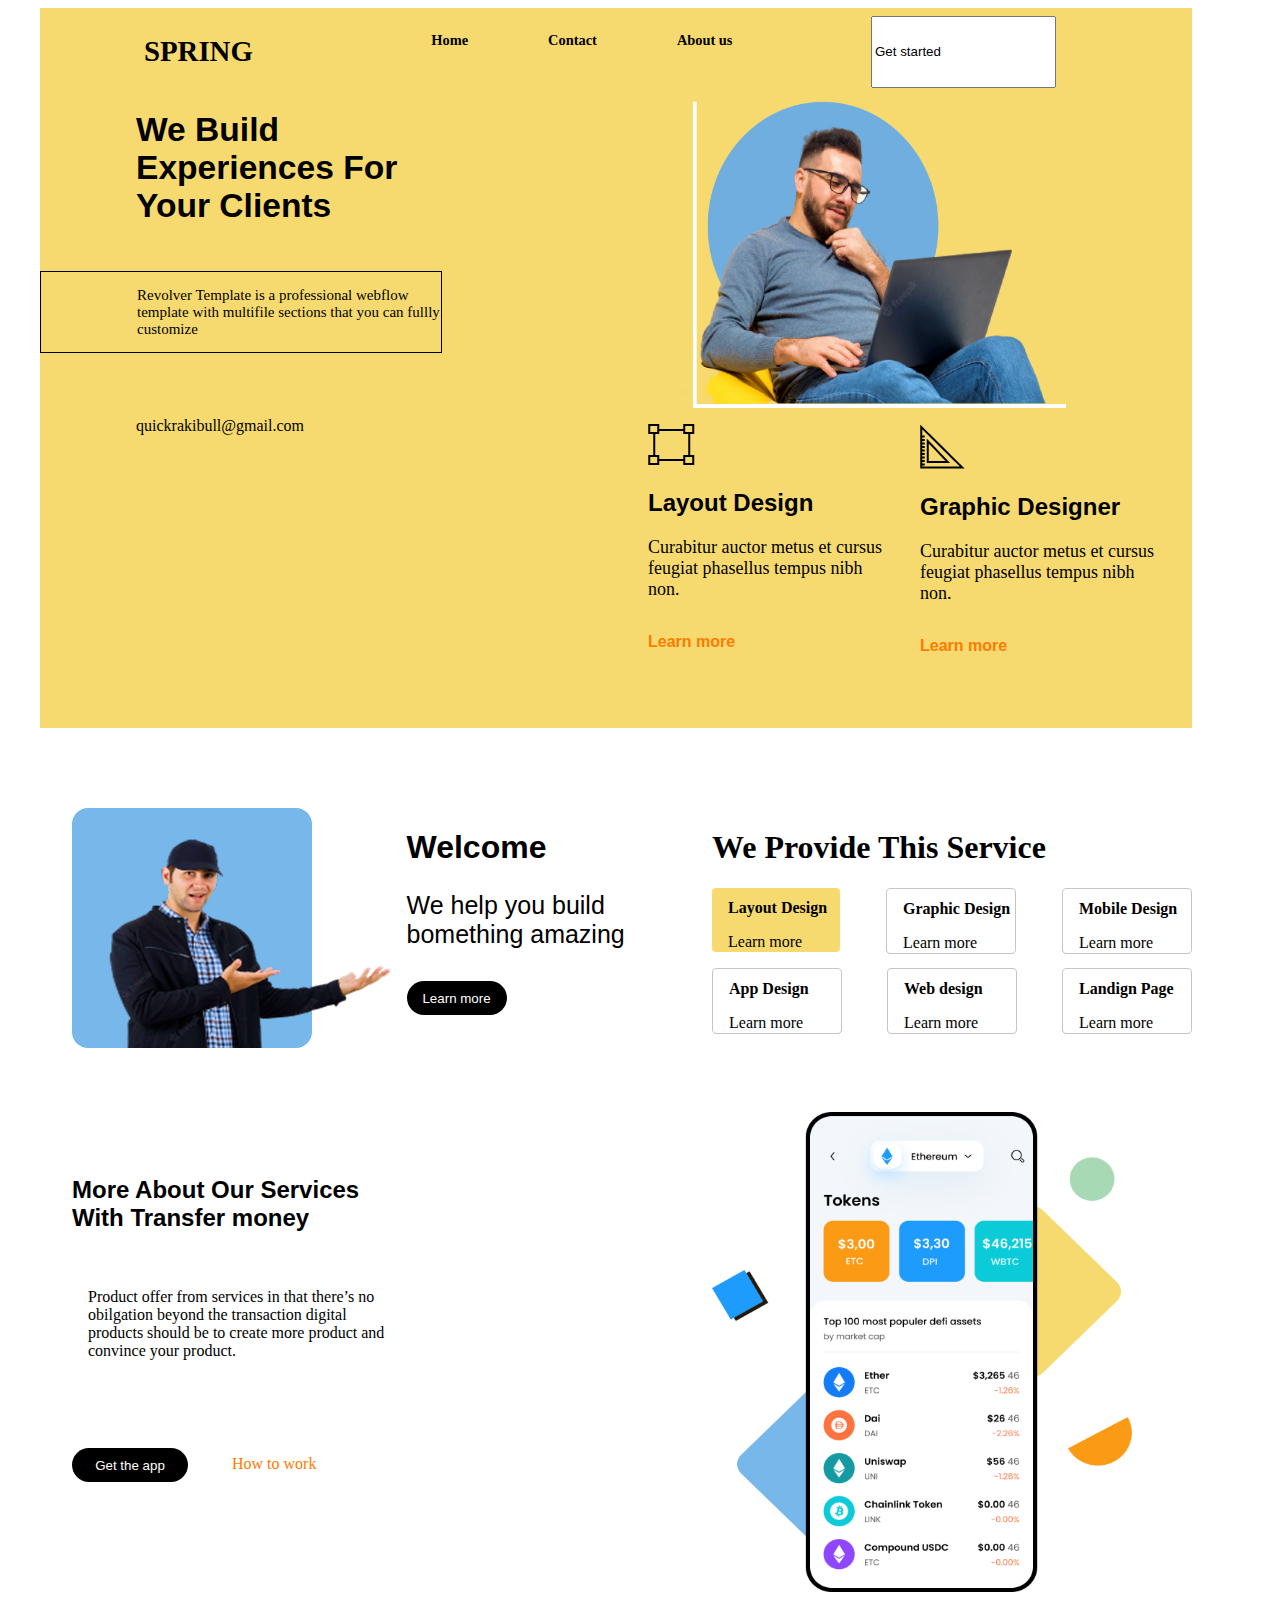
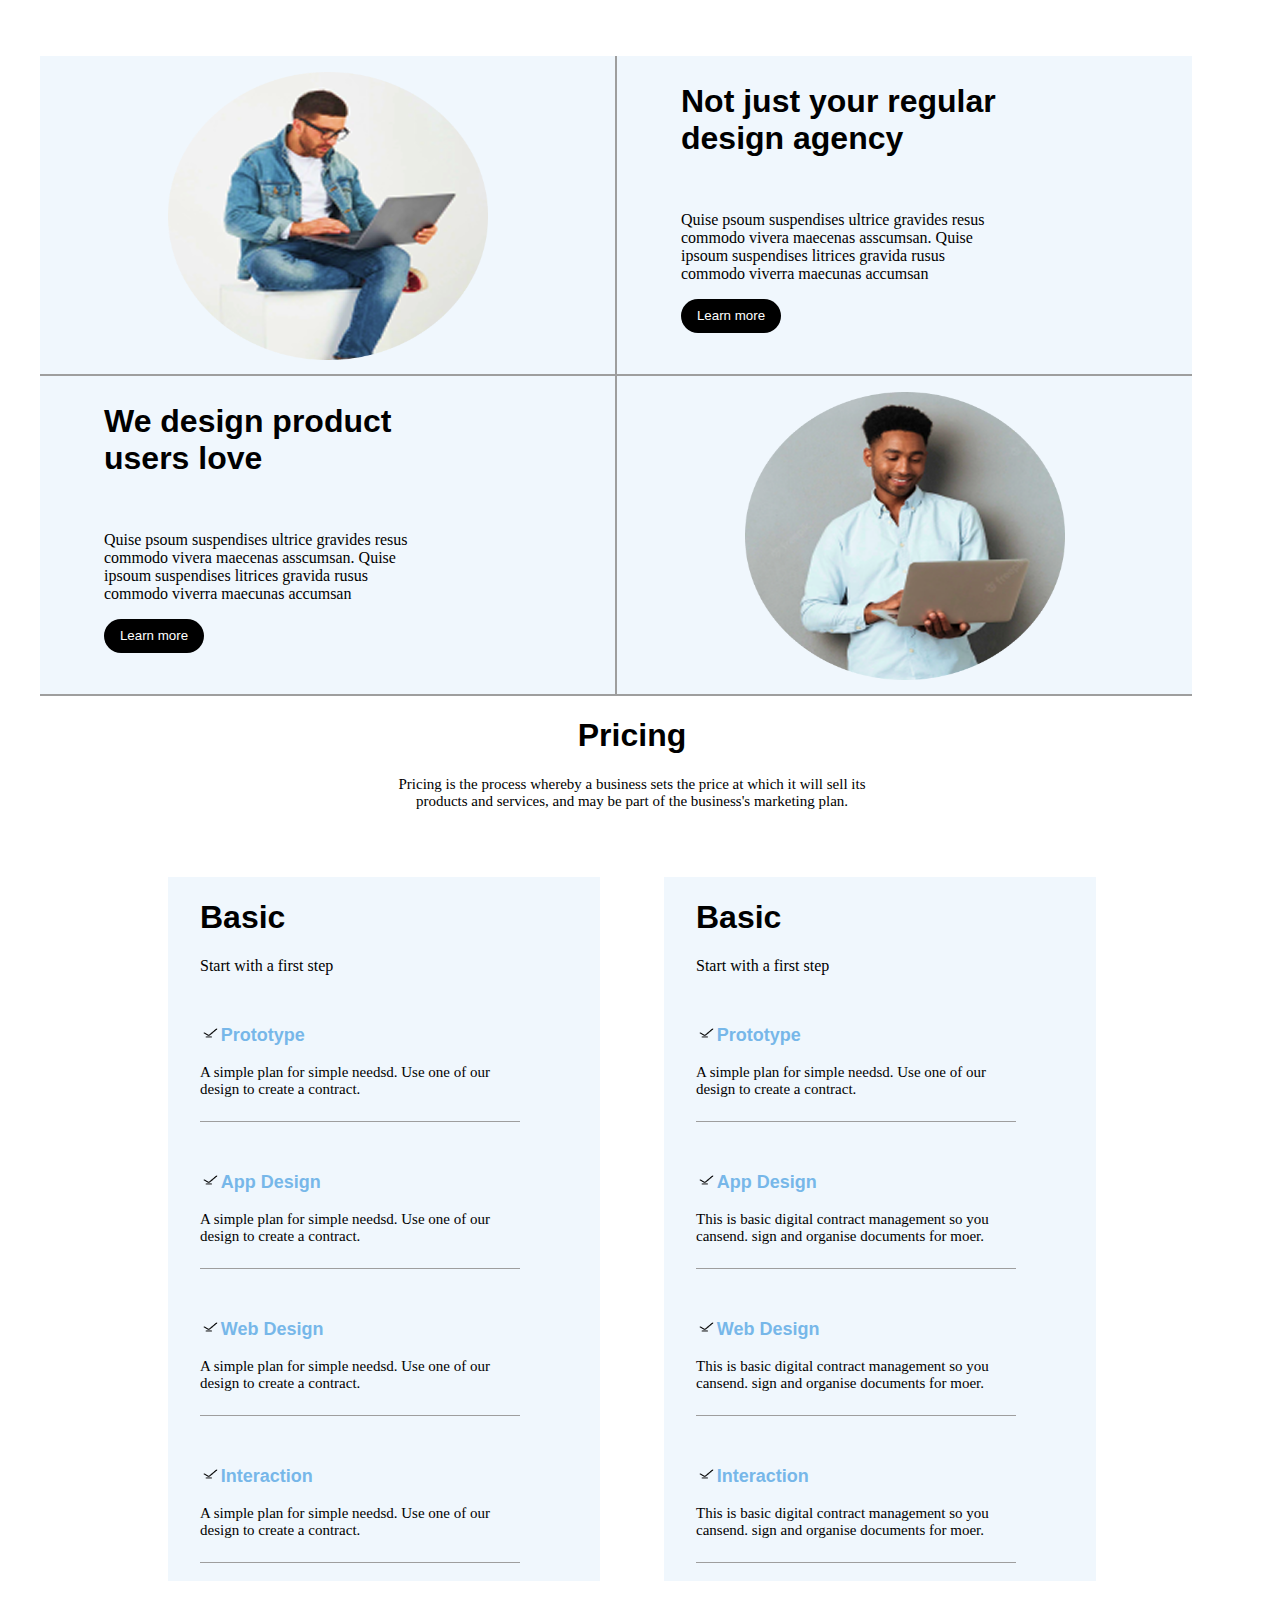
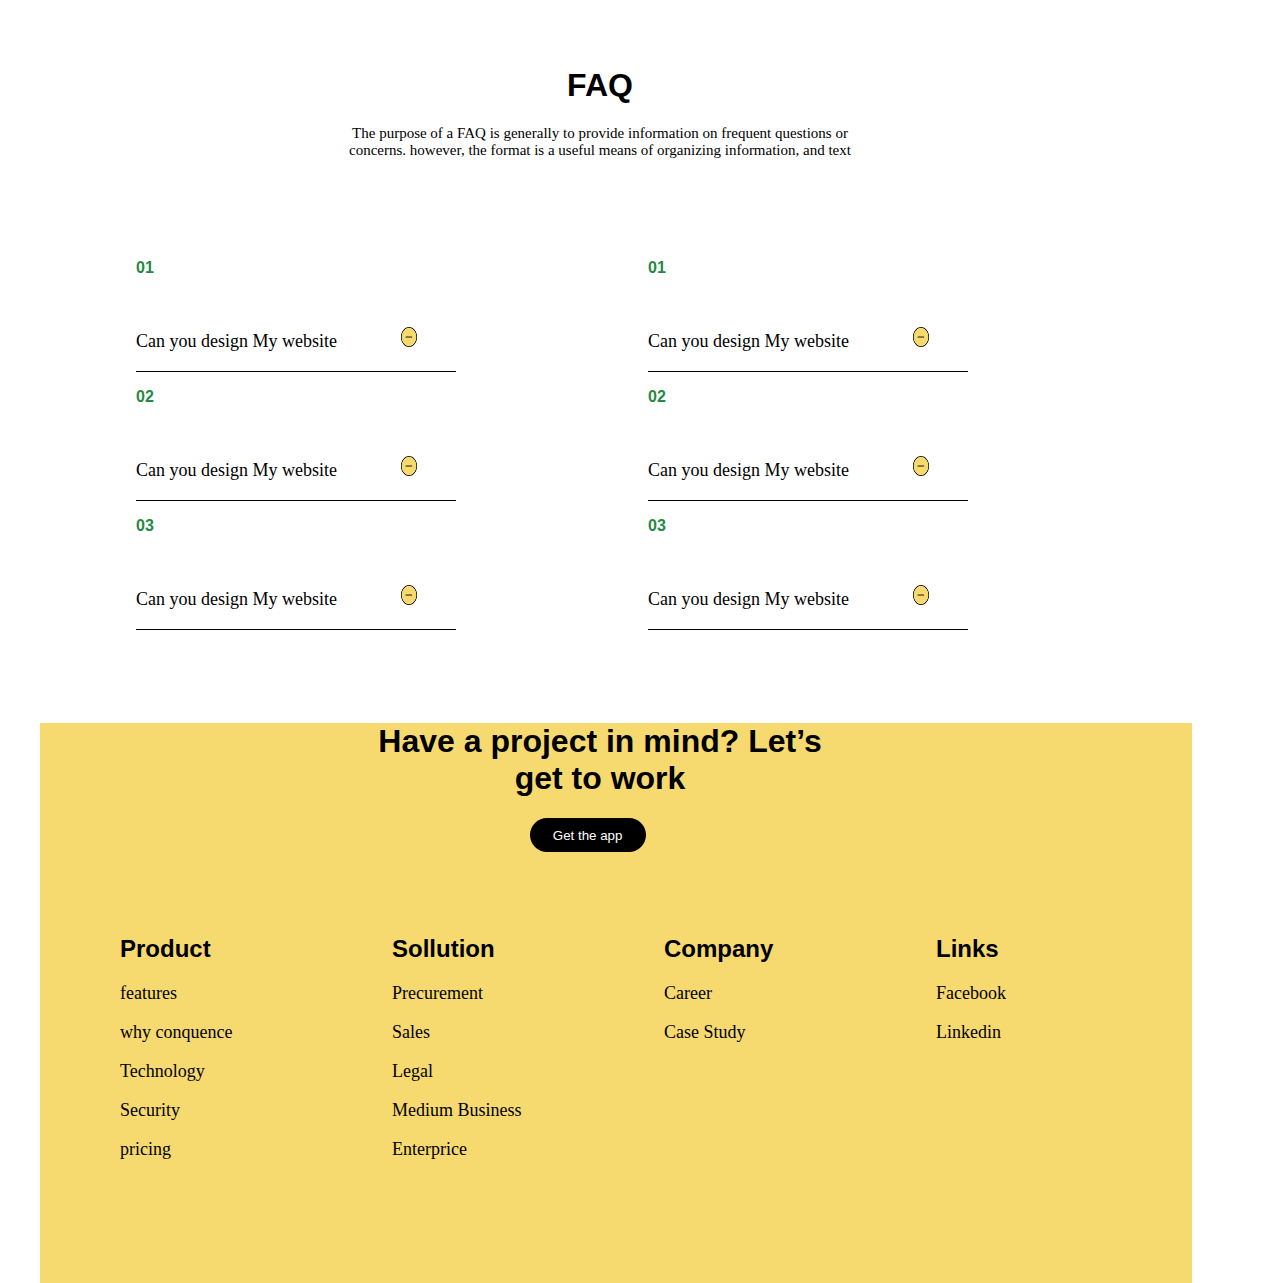
<file: index.html>
<!DOCTYPE html>
<html lang="en">
<head>
    <meta charset="UTF-8">
    <meta name="viewport" content="width=device-width, initial-scale=1.0">
    <link rel="stylesheet" href="index.css">
    <title>Document</title>
</head>
<body>
    <div class="container1">
        <nav>
            <a href=""><h1 class="spri">SPRING</h1></a>
            <ul class="links">
                <a href="index.html">Home</a>
                <a href="contact.html">Contact</a>
                <a href="about us.html">About us</a>
            </ul>
            <input type="text" value="Get started" >
        </nav>
    </div>

    <div class="container2">
        <div class="container3">

            <div class="container4">
                <h1 class="we">We Build Experiences 
                    For Your Clients</h1>
            </div>
            <div class="container5">
                <p class="web">Revolver Template is a professional 
                    webflow template with multifile sections 
                    that you can fullly customize</p>
            </div>
            <div class="container6">
                <p class="qui">quickrakibull@gmail.com</p>

            </div>
            <div class="container8">

            </div>
        </div>   
        <div class="container7">
            <div class="container9">
                <img src="/Group 427319168.png" alt="" class="grp">
            </div>
            <div class="container10">
                <div class="container11">
                <img src="/Group.png" alt="" class="gp">
                <h2 class="lay">Layout Design</h2>
                <div class="container13">
                    <p class="au">Curabitur auctor metus et cursus feugiat phasellus tempus nibh non.</p>
                </div>
                    <p class="le">Learn more</p>
                </div>

                <div class="container12">
                    <img src="/angle.png" alt="" class="gp">
                    <h2  class="lay">Graphic Designer</h2>
                    <div class="container13">
                        <p class="au">Curabitur auctor metus et cursus feugiat phasellus tempus nibh non.</p>
                    </div>
                    <p class="le">Learn more</p>
                </div>

            </div>
        </div>


    </div>

    <div class="container14">
        <div class="container15">
            <div class="container18">
                <img src="/man.png" alt="" class="man">
            </div>
        </div>
        <div class="container16">
            <h1 class="wel">Welcome</h1>
            <p class="you">We help you build bomething amazing</p>
            <input type="text" value="Learn more" class="mor">
        </div>
        <div class="container17">
            <h1 class="this">We Provide This Service</h1>
            <div class="container19">
                <div class="container21">
                    <h1 class="layout">Layout Design</h1>
                    <p class="more">Learn more</p>
                </div>
                <div class="container20">
                    <h1 class="layout">Graphic Design</h1>
                    <p class="more">Learn more</p>
                </div>
                <div class="container20">
                    <h1 class="layout">Mobile Design</h1>
                    <p class="more">Learn more</p>
                </div>
            </div>
            <div class="container19">
                <div class="container20">
                    <h1 class="layout">App Design</h1>
                    <p class="more">Learn more</p>
                </div>
                <div class="container20">
                    <h1 class="layout">Web design</h1>
                    <p class="more">Learn more</p>
                </div>
                <div class="container20">
                    <h1 class="layout">Landign Page</h1>
                    <p class="more">Learn more</p>
                </div>
            </div>

        </div>
       </div> 
       <div class="container22">
        <div class="container23">
            <div class="container25">
                <h1 class="about">More About Our Services With Transfer money</h1>
            </div>
            <div class="container26">
                <p class="more">Product offer from services in that there’s
                     no obilgation beyond the transaction digital products 
                     should be to create more product and convince your product.</p>

            </div>
            <div class="container27">
                <div class="container28">
                    <input type="text" value="Get the app" class="app">
                </div>
                <div class="container29">
                    <p class="how">How to work</p>
                </div>
            </div>
        </div>
        <div class="container24">
            <img src="/phn.png" alt="" class="phn">
        </div>
    </div>

    <div class="container30">
        <div class="container31">
            <div class="container32">
                <img src="/Ellipse 528.png" alt="" class="elli">
            </div>

            <div class="container32">
                <div class="container33">
                    <h2 class="not">Not just your regular design agency</h2>
                </div>
                <div class="container34">
                    <p>Quise psoum suspendises ultrice gravides resus commodo 
                        vivera maecenas asscumsan. Quise ipsoum suspendises litrices gravida rusus
                    commodo viverra maecunas accumsan</p> 
                    <input type="text" value="Learn more" class="mor">
                </div>
                
            </div>
        </div>
        <div class="container31">
            <div class="container32">
                <div class="container33">
                    <h2 class="not">We design product users love</h2>
                </div>
                <div class="container34">
                    <p>Quise psoum suspendises ultrice gravides resus commodo 
                        vivera maecenas asscumsan. Quise ipsoum suspendises litrices gravida rusus
                    commodo viverra maecunas accumsan</p> 
                    <input type="text" value="Learn more" class="mor">
                </div>
            </div>

            <div class="container32 ">
                <img src="/Ellipse 529.png" alt="" class="elli">
            </div>
        </div>

        <div class="container35">
            <div class="container36">
                <h1 class="pric">Pricing</h1>
                <p class="sets">Pricing is the process whereby a business sets 
                    the price at which it will sell its products and services,
                     and may be part of the business's marketing plan.</p>

            </div>

            <div class="container37">
                <div class="container38">
                    <h1 class="ba">Basic</h1>
                    <p class="st">Start with a first step</p>
                    <div class="container39">
                        <p class="pro"><img src="/tick.png" alt="" class="tick">Prototype</p>
                    <p class="plan">A simple plan for simple needsd. Use one of our design to create a contract.</p>
                    </div>
                    <div class="container39">
                        <p class="pro"><img src="/tick.png" alt="" class="tick">App Design</p>
                        <p class="plan">A simple plan for simple needsd. Use one of our design to create a contract.</p>
                    </div>
                    <div class="container39">
                        <p class="pro"><img src="/tick.png" alt="" class="tick">Web Design</p>
                        <p class="plan">A simple plan for simple needsd. Use one of our design to create a contract.</p>
                    </div>
                    <div class="container39">
                        <p class="pro"><img src="/tick.png" alt="" class="tick">Interaction</p>
                        <p class="plan">A simple plan for simple needsd. Use one of our design to create a contract.</p>
                    </div>

                </div>

                <div class="container38">
                    <h1 class="ba">Basic</h1>
                    <p class="st">Start with a first step</p>
                    <div class="container39">
                        <p class="pro"><img src="/tick.png" alt="" class="tick">Prototype</p>
                        <p class="plan">A simple plan for simple needsd. Use one of our design to create a contract.</p>
                    </div>
                    <div class="container39">
                        <p class="pro"><img src="/tick.png" alt="" class="tick">App Design</p>
                        <p class="plan">This is basic digital contract management so you cansend. sign and organise documents for moer.</p>
                    </div>
                    <div class="container39">
                        <p class="pro"><img src="/tick.png" alt="" class="tick">Web Design</p>
                        <p class="plan">This is basic digital contract management so you cansend. sign and organise documents for moer.</p>
                    </div>
                    <div class="container39">
                        <p class="pro"><img src="/tick.png" alt="" class="tick">Interaction</p>
                        <p class="plan">This is basic digital contract management so you cansend. sign and organise documents for moer.</p>
                    </div>
                    
                </div>
                    
            </div>
        </div>

        <div class="container40">
            <div class="container41">
                <h1 class="pric">FAQ</h1>
                <p class="sets">The purpose of a FAQ is generally to provide information on frequent questions or concerns.  however, 
                    the format is a useful means of organizing information, and text</p>
            </div>
             
            <div class="container42">
                <div class="container44">
                    <div class="container43">
                        <p class="fm">01</p>
                    <p class="can">Can you design My website<img src="/circle.png" alt="" class="cir"></p>
                    </div>
                    <div class="container43">
                        <p class="fm">02</p>
                    <p class="can">Can you design My website<img src="/circle.png" alt="" class="cir"></p>
                    </div>

                    <div class="container43">
                        <p class="fm">03</p>
                    <p class="can">Can you design My website<img src="/circle.png" alt="" class="cir"></p>
                    </div>
                    
                </div>
                            

                <div class="container44">
                    <div class="container43">
                        <p class="fm">01</p>
                        <p class="can">Can you design My website<img src="/circle.png" alt="" class="cir"></p>
                    </div>

                    <div class="container43">
                        <p class="fm">02</p>
                     <p class="can">Can you design My website<img src="/circle.png" alt="" class="cir"></p>
                    </div> 

                    <div class="container43">
                        <p class="fm">03</p>
                    <p class="can">Can you design My website<img src="/circle.png" alt="" class="cir"></p>
                    </div>
                  
                </div>
                </div>
                
            </div>  <div class="container45">
                <div class="container46">
                    <h1 class="hav">Have a project in mind?
                        Let’s get to work</h1>
                        <div class="container47">
                            <input type="text" value="Get the app" class="get">
                        </div>        
                        
                </div>
                <div class="container48">
                       <div class="container49">
                        <h2 class="prod">Product</h2>
                        <p class="fea">features</p>
                        <p class="fea">why conquence</p>
                        <p class="fea">Technology</p>
                        <p class="fea">Security</p>
                        <p class="fea">pricing</p>
                       </div>  
                       <div class="container49">
                        <h2 class="prod"> Sollution</h2>
                        <p class="fea">Precurement</p>
                        <p class="fea">Sales</p>
                        <p class="fea">Legal</p>
                        <p class="fea">Medium Business</p>
                        <p class="fea">Enterprice</p>
                       </div>  
                       <div class="container49">
                        <h2 class="prod">Company</h2>
                        <p class="fea">Career</p>
                        <p class="fea">Case Study</p>
                       </div> 
                       <div class="container49">
                        <h2 class="prod">Links</h2>
                        <p class="fea">Facebook</p>
                        <p class="fea">Linkedin</p>
                       </div>    
                </div>
            </div>

        
        </div>
    </div>


</body>
</html>
</file>
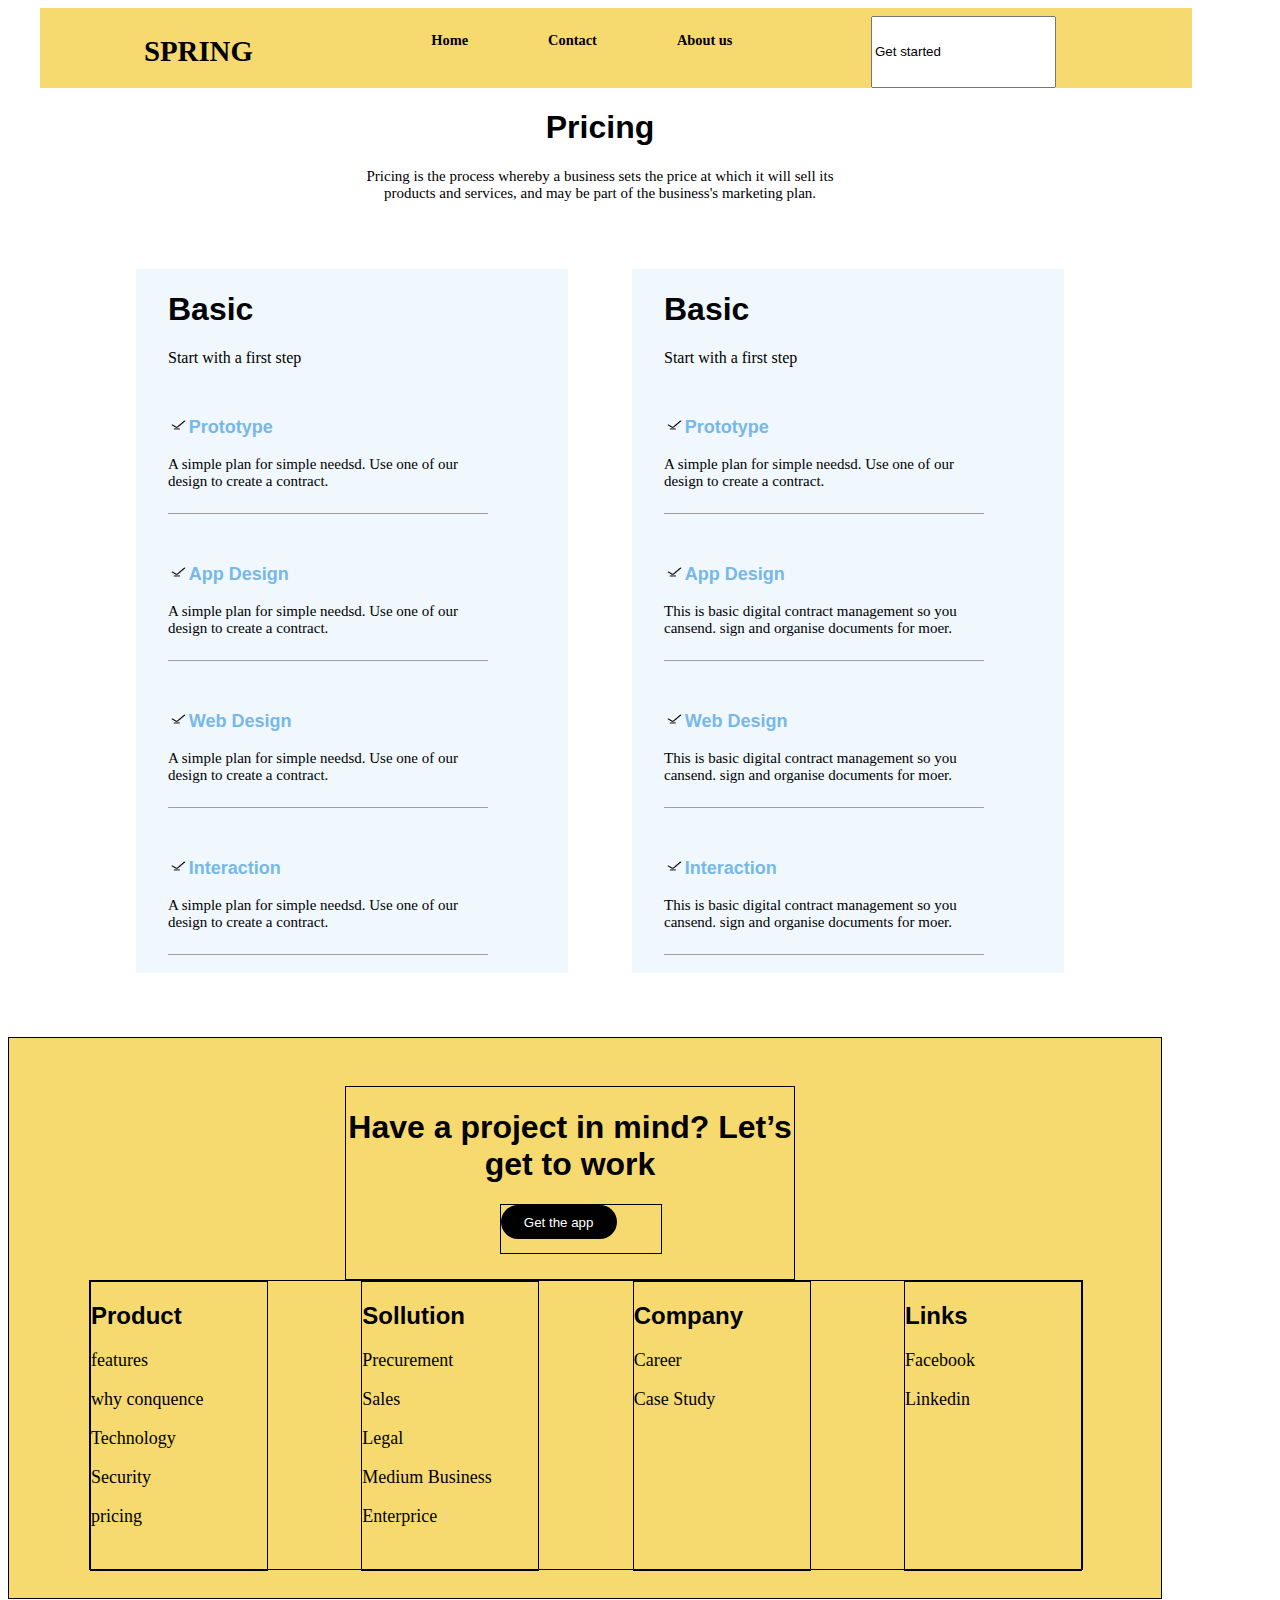
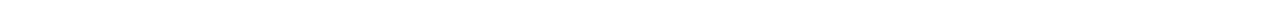
<file: about us.html>
<!DOCTYPE html>
<html lang="en">
<head>
    <meta charset="UTF-8">
    <meta name="viewport" content="width=device-width, initial-scale=1.0">
    <link rel="stylesheet" href="index.css">
    <link rel="stylesheet" href="about us.css">
    <title>Document</title>
</head>
<body>
    <div class="container1">
        <nav>
            <a href=""><h1 class="spri">SPRING</h1></a>
            <ul class="links">
                <a href="index.html">Home</a>
                <a href="contact.html">Contact</a>
                <a href="about us.html">About us</a>
            </ul>
            <input type="text" value="Get started" >
        </nav>
    </div>

    <div class="container35">
        <div class="container36">
            <h1 class="pric">Pricing</h1>
            <p class="sets">Pricing is the process whereby a business sets 
                the price at which it will sell its products and services,
                 and may be part of the business's marketing plan.</p>

        </div>


        
        <div class="container37">
            <div class="container38">
                <h1 class="ba">Basic</h1>
                <p class="st">Start with a first step</p>
                <div class="container39">
                    <p class="pro"><img src="/tick.png" alt="" class="tick">Prototype</p>
                <p class="plan">A simple plan for simple needsd. Use one of our design to create a contract.</p>
                </div>
                <div class="container39">
                    <p class="pro"><img src="/tick.png" alt="" class="tick">App Design</p>
                    <p class="plan">A simple plan for simple needsd. Use one of our design to create a contract.</p>
                </div>
                <div class="container39">
                    <p class="pro"><img src="/tick.png" alt="" class="tick">Web Design</p>
                    <p class="plan">A simple plan for simple needsd. Use one of our design to create a contract.</p>
                </div>
                <div class="container39">
                    <p class="pro"><img src="/tick.png" alt="" class="tick">Interaction</p>
                    <p class="plan">A simple plan for simple needsd. Use one of our design to create a contract.</p>
                </div>

            </div>

            <div class="container38">
                <h1 class="ba">Basic</h1>
                <p class="st">Start with a first step</p>
                <div class="container39">
                    <p class="pro"><img src="/tick.png" alt="" class="tick">Prototype</p>
                    <p class="plan">A simple plan for simple needsd. Use one of our design to create a contract.</p>
                </div>
                <div class="container39">
                    <p class="pro"><img src="/tick.png" alt="" class="tick">App Design</p>
                    <p class="plan">This is basic digital contract management so you cansend. sign and organise documents for moer.</p>
                </div>
                <div class="container39">
                    <p class="pro"><img src="/tick.png" alt="" class="tick">Web Design</p>
                    <p class="plan">This is basic digital contract management so you cansend. sign and organise documents for moer.</p>
                </div>
                <div class="container39">
                    <p class="pro"><img src="/tick.png" alt="" class="tick">Interaction</p>
                    <p class="plan">This is basic digital contract management so you cansend. sign and organise documents for moer.</p>
                </div>
                
            </div>
                
      </div>

    </div>  <div class="container45">
        <div class="container46">
            <h1 class="hav">Have a project in mind?
                Let’s get to work</h1>
                <div class="container47">
                    <input type="text" value="Get the app" class="get">
                </div>        
                
        </div>
        <div class="container48">
               <div class="container49">
                <h2 class="prod">Product</h2>
                <p class="fea">features</p>
                <p class="fea">why conquence</p>
                <p class="fea">Technology</p>
                <p class="fea">Security</p>
                <p class="fea">pricing</p>
               </div>  
               <div class="container49">
                <h2 class="prod"> Sollution</h2>
                <p class="fea">Precurement</p>
                <p class="fea">Sales</p>
                <p class="fea">Legal</p>
                <p class="fea">Medium Business</p>
                <p class="fea">Enterprice</p>
               </div>  
               <div class="container49">
                <h2 class="prod">Company</h2>
                <p class="fea">Career</p>
                <p class="fea">Case Study</p>
               </div> 
               <div class="container49">
                <h2 class="prod">Links</h2>
                <p class="fea">Facebook</p>
                <p class="fea">Linkedin</p>
               </div>    
        </div>
    </div>   
</body>
</html>
</file>
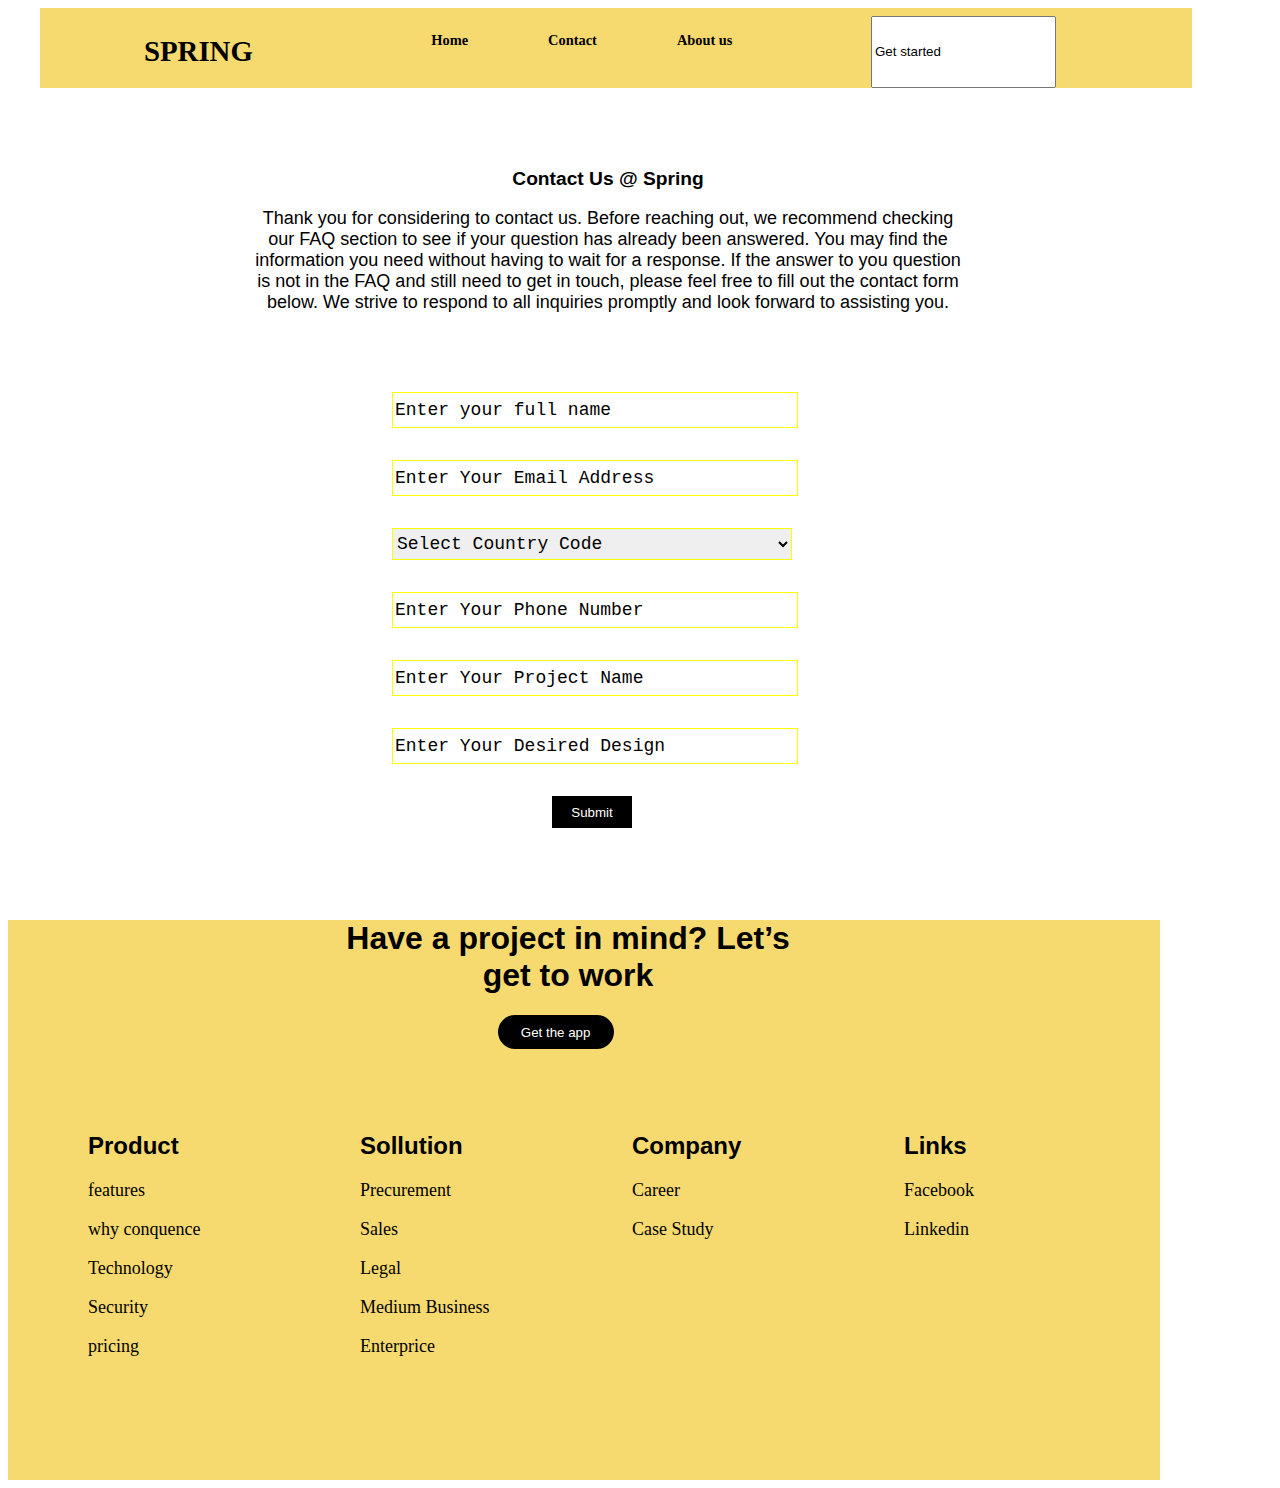
<file: contact.html>
<!DOCTYPE html>
<html lang="en">
<head>
    <meta charset="UTF-8">
    <meta name="viewport" content="width=device-width, initial-scale=1.0">
    <title>Document</title>
    <link rel="stylesheet" href="index.css">
    <link rel="stylesheet" href="contact.css">
</head>
<body>
    
        
    <div class="container1">
        <nav>
            <a href=""><h1 class="spri">SPRING</h1></a>
            <ul class="links">
                <a href="index.html">Home</a>
                <a href="contact.html">Contact</a>
                <a href="about us.html">About us</a>
            </ul>
            <input type="text" value="Get started" >
        </nav>
    </div>

    <div class="container50">
        <h1 class="cont">Contact Us @ Spring
        </h1>

        <p class="thank">Thank you for considering to contact us. Before reaching out, 
            we recommend checking our FAQ section to see if your question has already been answered.
             You may find the information you need without having to wait for a response.  
             If the answer to you question is not in the FAQ and still need to get in touch, 
             please feel free to fill out the contact form below. 
             We strive to respond to all inquiries promptly and look forward to assisting you.

        </p>
        
    </div>

    <div class="container51">
        <input type="text" value="Enter your full name" class="name">
        <input type="text" value="Enter Your Email Address" class="em">
        <select id="country code"  name="Select Country Code" class="em">
            <option value="Select Country Code">Select Country Code</option>
            <option value="*+1*">United State (+1)</option>
            <option value="+44">United Kingdom (+44)</option>
            <option value="+234">Nigeria (+234) </option>
        </select>
        <input type="text" value="Enter Your Phone Number" class="em">
        <input type="text" value="Enter Your Project Name" class="em">
        <input type="text" value="Enter Your Desired Design" class="em">

        <div class="container52">
            <input type="submit" value="Submit" class="sub">

        </div>

    </div>  <div class="container45">
        <div class="container46">
            <h1 class="hav">Have a project in mind?
                Let’s get to work</h1>
                <div class="container47">
                    <input type="text" value="Get the app" class="get">
                </div>        
                
        </div>
        <div class="container48">
               <div class="container49">
                <h2 class="prod">Product</h2>
                <p class="fea">features</p>
                <p class="fea">why conquence</p>
                <p class="fea">Technology</p>
                <p class="fea">Security</p>
                <p class="fea">pricing</p>
               </div>  
               <div class="container49">
                <h2 class="prod"> Sollution</h2>
                <p class="fea">Precurement</p>
                <p class="fea">Sales</p>
                <p class="fea">Legal</p>
                <p class="fea">Medium Business</p>
                <p class="fea">Enterprice</p>
               </div>  
               <div class="container49">
                <h2 class="prod">Company</h2>
                <p class="fea">Career</p>
                <p class="fea">Case Study</p>
               </div> 
               <div class="container49">
                <h2 class="prod">Links</h2>
                <p class="fea">Facebook</p>
                <p class="fea">Linkedin</p>
               </div>    
        </div>
    </div>

  
</body>
</html>
</file>
<file: index.css>
body{
    1 
}
nav{
    display: flex;
    justify-content: space-between;
    padding: 0.5rem;
    padding-bottom: 0.5rem;
    margin: 0 8rem 0rem 6rem;
}

.spri{   
    font-weight: bolder;
}

.links{
    display: flex;
    gap: 5rem;
}

a{
    text-decoration: none;
    font-weight: bold;
    font-size: 0.9rem;
    color: #000;
    justify-content: space-between;
}

.container1{
    width: 72rem;
    height: 5rem;
    border: 0px solid black;
    margin-left: 2rem;
    background-color: #f6da6f;
    
}

/* .button{
    border-radius: 2rem;
    height: 3rem;
    border: 0px solid black;
    align-items: center;
    color: #000;
    width: 10rem;
} */

.container2{
    width: 72rem;
    height: 40rem;
    border: 0px solid black;
    margin-left: 2rem;
    display: flex;
    justify-content: space-between;
    background-color: #f6da6f;
}

.container3{
    width: 34rem;
    height: 35rem;
    border: 0px solid black;
}

.container7{
    width: 34rem;
    height: 35rem;
    border: 0px solid black;
}

.container4{
    width: 25rem;
    height: 10rem;
    border: 0px solid black;
    

}

.we{
    font-weight: bold;
    font-family: Verdana, Geneva, Tahoma, sans-serif;
    margin-left: 6rem;
    font-size: 2.1rem;
}

.container5{
    width: 25rem;
    height: 5rem;
    border: 1px solid black;
}

.web{
    font-family: Georgia, 'Times New Roman', Times, serif;
    font-size: 15px;
    margin-left: 6rem;
}

.container6{
    width: 25rem;
    height: 2rem;
    border: 0px solid black;
    margin-top: 4rem;
}

.qui{
    margin-left: 6rem;
}

.container8{
    width: 20rem;
    height: 2rem;
    border-top: 0px solid black;
    margin-left: 6rem;
    
}

.container9{
    width: 28rem;
    height: 20rem;
    border: 0px solid black;
    background-color: #f6da6f;
    margin-right: 3rem;
}

.grp{
    width: 28rem;
    height: 20rem;
}

.container10{
    width: 34rem;
    height: 20rem;
    border: 0px solid black;
    display: flex;
    justify-content: space-between;
}

.container11{
    width: 17rem;
    height: 20rem;
    border: 0px solid black;
}

.container12{
    width: 17rem;
    height: 20rem;
    border: 0px solid black;
}

.gp{
    margin-top: 1rem;
}

.lay{
    font-weight: bold;
    font-family: 'Segoe UI', Tahoma, Geneva, Verdana, sans-serif;
}

.container13{
    width: 15rem;
    height: 5rem;
    border: 0px solid black;
}

.au{
    font-size: large;
    font-family: 'Times New Roman', Times, serif;
}

.le{
    font-family: 'Segoe UI', Tahoma, Geneva, Verdana, sans-serif;
    color: #ff7A00;
    font-weight: bold;
}

.container14{
    width: 72rem;
    height: 20rem;
    border: 0px solid black;
    margin-left: 2rem;
    display: flex;
    justify-content: space-between;
    
}

.container15{
    width: 30rem;
    height: 15rem;
    border: 0px solid black;
    margin-top: 5rem;
}

.container16{
    width: 25rem;
    height: 15rem;
    border: 0px solid black;
    margin-top: 5rem;
}

.container17{
    width: 30rem;
    height: 15rem;
    border: 0px solid black;
    margin-top: 5rem;
}

.container18{
    width: 15rem;
    height: 15rem;
    border: 0px solid black;
    margin-left: 2rem;
    border-radius: 1rem;
    background-color: #77b7e9;
}

.man{
    width: 18rem;
    height: 15rem;
    margin-left: 2rem;
    margin-bottom: 2rem;
}

.wel{
    font-family: Verdana, Geneva, Tahoma, sans-serif;
    font-weight: bold;
    
}

.you{
    font-family: Verdana, Geneva, Tahoma, sans-serif;
    font-size: 25px;
    margin-bottom: 2rem;
    
}

.mor{
    width: 6rem;
    height: 2rem;
    border-radius: 2rem;
    border: 0px solid black;
    background-color: #000;
    text-align: center;
    color: white;
}

.container19{
    width: 30rem;
    height: 5rem;
    border: 0px solid black;
    display: flex;
    justify-content: space-between;
}

.container20{
    width: 8rem;
    height: 4rem;
    border: 1px solid #C4C5C8;
    border-radius: 4px;
}

.container21{
    width: 8rem;
    height: 4rem;
    border: 0px solid black;
    border-radius: 4px;
    background-color: #f6da6f;
}

.layout{
    font-weight: bold;
    font-size: medium;
    margin-left: 1rem;
}

.more{
    margin-left: 1rem;
}

.container22{
    width: 72rem;
    height: 30rem;
    border: 0px solid black;
    margin-left: 2rem;
    display: flex;
    justify-content: space-between;
    margin-top: 4rem;
}

.container23{
    width: 30rem;
    height: 30rem;
    border: 0px solid black;
}

.container24{
    width: 30rem;
    height: 30rem;
    border: 0px solid black;
}

.container25{
    width: 20rem;
    height: 5rem;
    border: 0px solid black;
    margin-left: 2rem;
    margin-top: 4rem;
}

.container26{
    width: 20rem;
    height: 7rem;
    border: 0px solid black;
    margin-left: 2rem;
    margin-top: 2rem;
}

.container27{
    width: 20rem;
    height: 7rem;
    border: 0px solid black;
    margin-left: 2rem;
    display: flex;
    justify-content: space-between;
    margin-top: 2rem;
}

.about{
    font-family: 'Segoe UI', Tahoma, Geneva, Verdana, sans-serif;
    font-weight: bold;
    font-size: x-large;
}

.more{
    font-family: 'Times New Roman', Times, serif;
    font-size: medium;
}

.app{
    width: 7rem;
    height: 2rem;
    border-radius: 2rem;
    text-align: center;
    color: white;
    background-color: #000;
    border: 0px solid black;
    margin-bottom: 1rem;
}

.how{
    color: #ff7A00;
    font-family: 'Times New Roman', Times, serif;
    margin-bottom: 2rem;
}

.container28{
    width: 10rem;
    height: 3rem;
    border: 0px solid black;
    margin-top: 1rem;
}

.container29{
    width: 10rem;
    height: 2rem ;
    border: 0px solid black;
    margin-top: 7px;
}

.phn{
    width: 27rem;
    height: 30rem;
}

.container30{
    width: 72rem;
    height: 23rem;
    border: 0px solid black;
    margin-left: 2rem;
    margin-top: 4rem;
}

.container31{
    width: 72rem;
    height: 20rem;
    border: 0px solid black;
    display: flex;;
    background-color: #9e9e9e;
    gap: 2px;
}

.container32{
    width: 36rem;
    height: 19.9rem;
    background-color: #F0F7FD;
    border: 0px solid black ;
}

.elli{
    width: 20rem;
    height: 18rem;
    margin-left: 8rem;
    margin-top: 1rem;
}

.container33{
    width: 20rem;
    height: 7rem;
    border: 0px solid black;
    margin-left: 4rem;
}

.not{
    font-family: 'Segoe UI', Tahoma, Geneva, Verdana, sans-serif;
    font-size: xx-large;  
    font-weight: bold;
}

.container34{
    width: 20rem;
    height: 6rem;
    border: 0px solid black;
    margin-left: 4rem;
}

.container35{
    width: 72rem;
    height: 58rem;
    border: 0px solid black;
} 

.container36{
    width: 30rem;
    height: 10rem;
    border: 0px solid black;
    margin-left: 22rem ;
}

.pric{
    font-family: 'Segoe UI', Tahoma, Geneva, Verdana, sans-serif;
    font-weight: bold;
    text-align: center;
}

.sets{
    font-family: 'Times New Roman', Times, serif;
    text-align: center;
    font-size: 15px;
}

.container37{
    width: 60rem;
    height: 46rem;
    border: 0px solid black;
    margin-left: 6rem;
    display: flex;
    gap: 2rem;
    
}

.container38{
    width: 34rem;
    height: 44rem;
    border: 0px solid black;
    background-color: #F0F7FD;
    margin-left: 2rem;
}

.ba{
    font-family: 'Segoe UI', Tahoma, Geneva, Verdana, sans-serif;
    font-weight: bold;
    margin-left: 2rem;
}

.st{
    font-family: 'Times New Roman', Times, serif;
    margin-left: 2rem;
    margin-top: 1rem;
}

.tick{
    margin-top: 2rem;
    width: 1.3rem;
    height: 1rem;
    /* margin-left:2rem; */

}

.pro{
    font-family: 'Segoe UI', Tahoma, Geneva, Verdana, sans-serif;
    font-weight: bold;
    color: #77b7e9;
    font-size: large;
}

.plan{
    font-family: 'Times New Roman', Times, serif;
    /* margin-left: 3rem; */
    font-size: 15px;
}

.container39{
    width: 20rem;
    height: 8rem;
    border-bottom: 1px solid #9e9e9e;
    margin-left: 2rem;
}

.container40{
    width: 72rem;
    height: 38rem;
    border: 0px solid black;
    background-color: #ffffff;
}

.container41{
    width: 34rem;
    height: 8rem;
    border: 0px solid black;
    margin-left: 18rem;
    margin-bottom: 3rem;
}

.container42{
    width: 55rem;
    height: 25rem;
    border: 0px solid black;
    margin-left: 6rem;
    display: flex;
    justify-content: space-between;
}

.cir{
    width: 1rem;
    height: 20px;
    margin-left: 4rem;
    margin-top: 2rem;

}

.container43{
    width: 20rem;
    height: 7rem;
    border-bottom: 1px solid black;
}

.can{
    font-family: 'Times New Roman', Times, serif;
    font-size: 18px;
}

.container44{
    width: 23rem;
    height: 30;
    border: 0px solid black;
}

.fm{
    font-weight: bold;
    color: #268940;
    font-family: 'Segoe UI', Tahoma, Geneva, Verdana, sans-serif;
    margin-bottom: 1rem;
}

.container45{
    width: 72rem;
    height: 35rem;
    border: 0px solid black;
    background-color: #f6da6f;
}

.container46{
    width: 28rem;
    height: 12rem;
    border: 0px solid black;
    margin-top: 3rem;
    margin-left: 21rem;
}

.hav{
    font-family: 'Segoe UI', Tahoma, Geneva, Verdana, sans-serif;
    font-size: 2rem;
    font-weight: bold;
    text-align: center;
}

.get{
    width: 7rem;
    height: 2rem;
    border-radius: 2rem;
    text-align: center;
    color: white;
    background-color: #000;
    border: 0px solid black;
    margin-bottom: 1rem;
    text-align: center;
}

.container47{
    width: 10rem;
    height: 3rem;
    border: 0px solid black;
    margin-top: 1rem;
    margin-left: 9.6rem;
}

.container48{
    width: 62rem;
    height: 18rem;
    border: 0px solid black;
    margin-left: 5rem;
    display: flex;
    justify-content: space-between;
}

.container49{
    width: 11rem;
    height: 18rem;
    border: 0px solid black;
}

.prod{
    font-family: Verdana, Geneva, Tahoma, sans-serif;
    font-weight: bold;
}

.fea{
    font-family: 'Times New Roman', Times, serif;
    font-size: large;
}
</file>
<file: about us.css>
nav{
    display: flex;
    justify-content: space-between;
    padding: 0.5rem;
    padding-bottom: 0.5rem;
    margin: 0 8rem 0rem 6rem;
}

.spri{   
    font-weight: bolder;
}

.links{
    display: flex;
    gap: 5rem;
}

a{
    text-decoration: none;
    font-weight: bold;
    font-size: 0.9rem;
    color: #000;
    justify-content: space-between;
}

.container1{
    width: 72rem;
    height: 5rem;
    border: 0px solid black;
    margin-left: 2rem;
    background-color: #f6da6f;
    
}

.container35{
    width: 72rem;
    height: 58rem;
    border: 0px solid black;
} 

.container36{
    width: 30rem;
    height: 10rem;
    border: 0px solid black;
    margin-left: 22rem ;
}

.pr{
    font-family: Verdana, Geneva, Tahoma, sans-serif;
    font-size: larger;
    font-weight: bolder;
    text-align: center;
}

.pla{
    font-family: 'Times New Roman', Times, serif;
    font-size: 19px;
    text-align: center;
}

.container37{
    width: 60rem;
    height: 46rem;
    border: 0px solid black;
    margin-left: 6rem;
    display: flex;
    gap: 2rem;
    
}

.container38{
    width: 34rem;
    height: 44rem;
    border: 0px solid black;
    background-color: #F0F7FD;
    margin-left: 2rem;
}

.ba{
    font-family: 'Segoe UI', Tahoma, Geneva, Verdana, sans-serif;
    font-weight: bold;
    margin-left: 2rem;
}

.st{
    font-family: 'Times New Roman', Times, serif;
    margin-left: 2rem;
    margin-top: 1rem;
}

.tick{
    margin-top: 2rem;
    width: 1.3rem;
    height: 1rem;
    /* margin-left:2rem; */

}

.pro{
    font-family: 'Segoe UI', Tahoma, Geneva, Verdana, sans-serif;
    font-weight: bold;
    color: #77b7e9;
    font-size: large;
}

.plan{
    font-family: 'Times New Roman', Times, serif;
    /* margin-left: 3rem; */
    font-size: 15px;
}

.container39{
    width: 20rem;
    height: 8rem;
    border-bottom: 1px solid #9e9e9e;
    margin-left: 2rem;
}

.container45{
    width: 72rem;
    height: 35rem;
    border: 1px solid black;
    background-color: #f6da6f;
    margin-right: 4rem;
}

.container46{
    width: 28rem;
    height: 12rem;
    border: 1px solid black;
    margin-top: 3rem;
    margin-left: 21rem;
}

.hav{
    font-family: 'Segoe UI', Tahoma, Geneva, Verdana, sans-serif;
    font-size: 2rem;
    font-weight: bold;
    text-align: center;
}

.get{
    width: 7rem;
    height: 2rem;
    border-radius: 2rem;
    text-align: center;
    color: white;
    background-color: #000;
    border: 0px solid black;
    margin-bottom: 1rem;
    text-align: center;
}

.container47{
    width: 10rem;
    height: 3rem;
    border: 1px solid black;
    margin-top: 1rem;
    margin-left: 9.6rem;
}

.container48{
    width: 62rem;
    height: 18rem;
    border: 1px solid black;
    margin-left: 5rem;
    display: flex;
    justify-content: space-between;
}

.container49{
    width: 11rem;
    height: 18rem;
    border: 1px solid black;
}

.prod{
    font-family: Verdana, Geneva, Tahoma, sans-serif;
    font-weight: bold;
}

.fea{
    font-family: 'Times New Roman', Times, serif;
    font-size: large;
}
</file>
<file: contact.css>
nav{
    display: flex;
    justify-content: space-between;
    padding: 0.5rem;
    padding-bottom: 0.5rem;
    margin: 0 8rem 0rem 6rem;
}

.spri{   
    font-weight: bolder;
}

.links{
    display: flex;
    gap: 5rem;
}

a{
    text-decoration: none;
    font-weight: bold;
    font-size: 0.9rem;
    color: #000;
    justify-content: space-between;
}

.container1{
    width: 72rem;
    height: 5rem;
    border: 0px solid black;
    margin-left: 2rem;
    background-color: #f6da6f;
    
}

.container50{
    width: 45rem;
    height: 10rem;
    border: 0px solid black;
    margin-left: 15rem;
    margin-top: 5rem;
} 

.cont{
    font-weight: bolder;
    font-family: Verdana, Geneva, Tahoma, sans-serif;
    font-size: larger;
    text-align: center;
    margin-top: 1rem;

}

.thank{
    font-family: 'Segoe UI', Tahoma, Geneva, Verdana, sans-serif;
    font-size: 18px;
    text-align: center;
    
}

.container51{
    width: 30rem;
    height: 30rem;
    border: 0px solid black;
    margin-top: 4rem;
    margin-left: 24rem;
}

.name{
    width: 25rem;
    height: 2rem;
    border: 1px solid yellow;
    font-size: large;
    font-weight: lighter;
    font-family: 'Courier New', Courier, monospace;
}

.em{
    width: 25rem;
    height: 2rem;
    border: 1px solid yellow;
    font-size: large;
    font-weight: lighter;
    font-family: 'Courier New', Courier, monospace;
    margin-top: 2rem;
} 

.sub{
    width: 5rem;
    height: 2rem;
    border: 0px solid black;
    background-color: black;
    color: white;

}

.container52{
    width: 10rem;
    height: 4rem;
    border: 0px solid black;
    margin-top: 2rem;
    margin-left: 10rem;
    
}

.container45{
    width: 72rem;
    height: 35rem;
    border: 0px solid black;
    background-color: #f6da6f;
}

.container46{
    width: 28rem;
    height: 12rem;
    border: 0px solid black;
    margin-top: 3rem;
    margin-left: 21rem;
}

.hav{
    font-family: 'Segoe UI', Tahoma, Geneva, Verdana, sans-serif;
    font-size: 2rem;
    font-weight: bold;
    text-align: center;
}

.get{
    width: 7rem;
    height: 2rem;
    border-radius: 2rem;
    text-align: center;
    color: white;
    background-color: #000;
    border: 0px solid black;
    margin-bottom: 1rem;
    text-align: center;
}

.container47{
    width: 10rem;
    height: 3rem;
    border: 0px solid black;
    margin-top: 1rem;
    margin-left: 9.6rem;
}

.container48{
    width: 62rem;
    height: 18rem;
    border: 0px solid black;
    margin-left: 5rem;
    display: flex;
    justify-content: space-between;
}

.container49{
    width: 11rem;
    height: 18rem;
    border: 0px solid black;
}

.prod{
    font-family: Verdana, Geneva, Tahoma, sans-serif;
    font-weight: bold;
}

.fea{
    font-family: 'Times New Roman', Times, serif;
    font-size: large;
}
</file>
